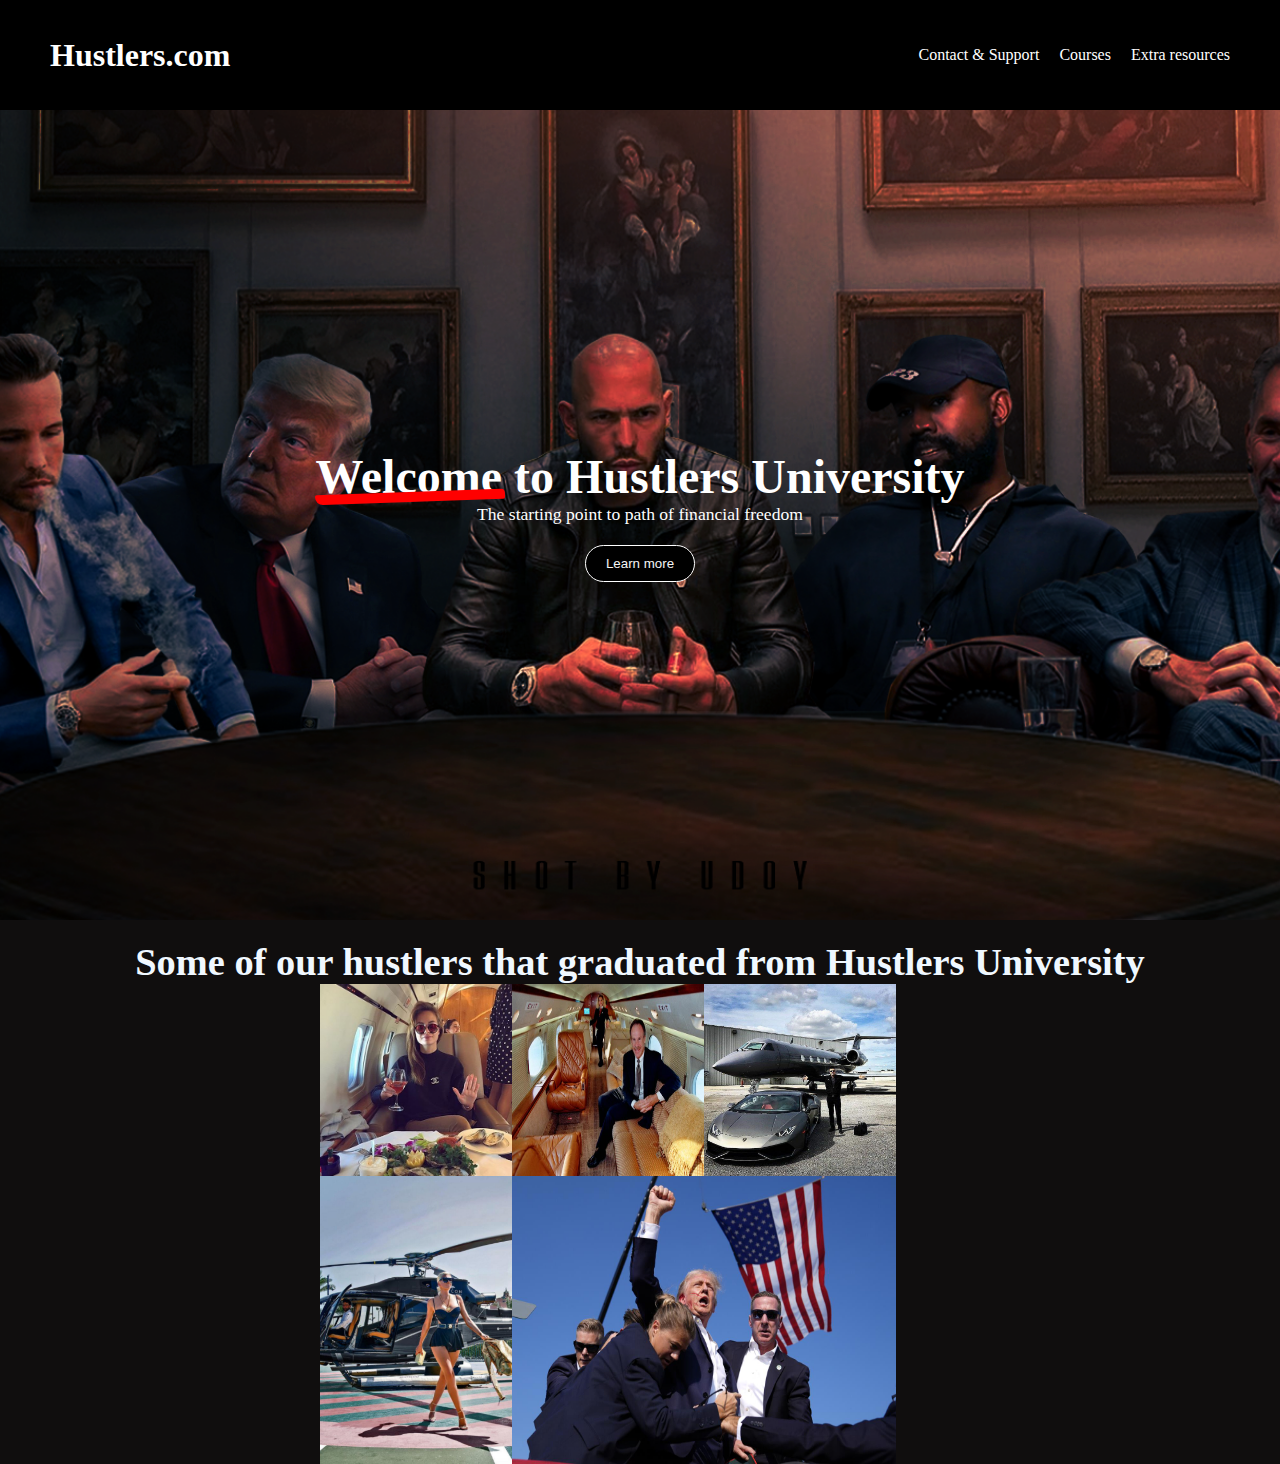
<file: index.html>
<!DOCTYPE html>
<html lang="en">
  <head>
    <meta charset="UTF-8" />
    <meta name="viewport" content="width=device-width, initial-scale=1.0" />
    <link rel="stylesheet" href="styles.css" />
    <link rel="icon" href="img/favicon.png" />
    <title>Hustlers University</title>
  </head>
  <body id="kurser">
    <div id="" class="dialogbackground"></div>
    <main id="kurser">
      <dialog>
        <button id="closeD">X</button>
        <h1>
          Currently <span style="text-decoration: underline">10%</span> of every
          couse with code
          <span style="color: red">ZIGMA</span>
        </h1>
      </dialog>
      <nav class="navigation">
        <h1>Hustlers.com</h1>
        <ul>
          <li><a href="pages/kontakt.html">Contact & Support</a></li>
          <li><a href="pages/kurser.html">Courses</a></li>
          <li><a href="pages/extraRs.html">Extra resources</a></li>
        </ul>
      </nav>
      <section id="hero">
        <h1>
          Welcome to
          <span>
            Hustlers
            <div id="underline"></div>
          </span>
          University
        </h1>
        <p>The starting point to path of financial freedom</p>
        <a href="pages/kontakt.html"><button>Learn more</button></a>
      </section>
      <section id="imageGallery">
        <h1>Some of our hustlers that graduated from Hustlers University</h1>
        <div id="imagecontainer">
          <img src="/img/gal1.jpg" />
          <img src="/img/gal2.jpg" />
          <img src="/img/gal3.jpg" />
          <img src="/img/gal5.jpg" />
          <img src="/img/trump.jpg" id="jet" />
        </div>
      </section>
    </main>

    <script src="script.js"></script>
  </body>
</html>
</file>
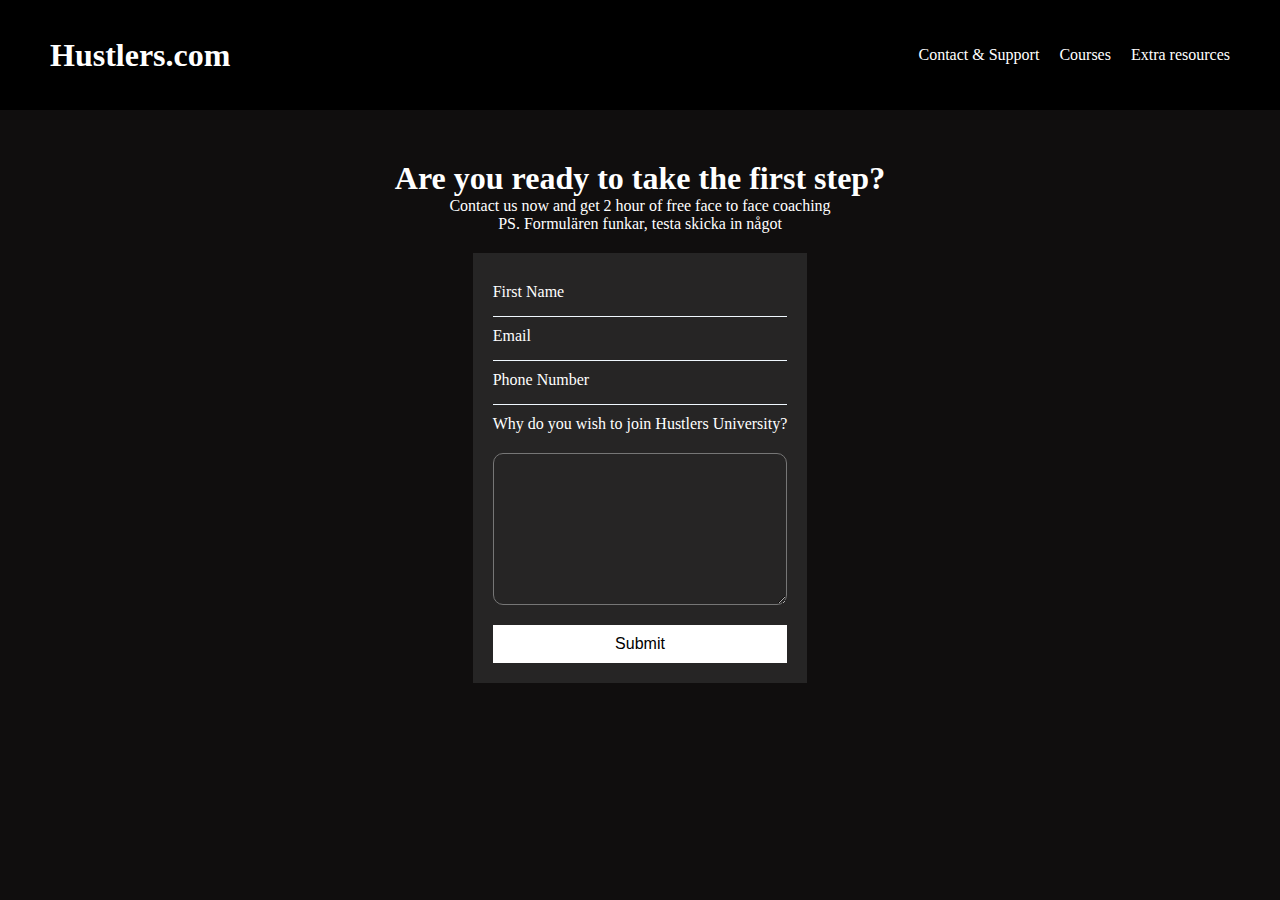
<file: pages/kontakt.html>
<!DOCTYPE html>
<html lang="en">
  <head>
    <meta charset="UTF-8" />
    <meta name="viewport" content="width=device-width, initial-scale=1.0" />
    <link rel="stylesheet" href="../styles.css" />
    <link rel="icon" href="/img/favicon.png" />
    <link rel="preconnect" href="https://fonts.googleapis.com" />
    <link rel="preconnect" href="https://fonts.gstatic.com" crossorigin />
    <link
      href="https://fonts.googleapis.com/css2?family=Reddit+Sans+Condensed:wght@200..900&display=swap"
      rel="stylesheet"
    />
    <title>Hustlers University</title>
  </head>
  <body>
    <main>
      <nav class="navigation">
        <a href="../index.html"><h1>Hustlers.com</h1></a>
        <ul>
          <li><a href="/pages/kontakt.html">Contact & Support</a></li>
          <li><a href="/pages/kurser.html">Courses</a></li>
          <li><a href="/pages/extraRs.html">Extra resources</a></li>
        </ul>
      </nav>
      <section id="contact">
        <h1>Are you ready to take the first step?</h1>
        <p>Contact us now and get 2 hour of free face to face coaching</p>
        <p>PS. Formulären funkar, testa skicka in något</p>
        <form id="contactForm" onsubmit="sendEmail(); return false;">
          <div class="fieldset">
            <label for="first-Name">First Name</label>
            <input type="text" id="first-Name" />
          </div>
          <div class="fieldset">
            <label for="email">Email</label>
            <input type="email" id="email" />
          </div>
          <div class="fieldset">
            <label for="phone">Phone Number</label>
            <input type="tel" id="phone" />
          </div>
          <div class="fieldset">
            <label for="textfield"
              >Why do you wish to join Hustlers University?</label
            >
            <textarea id="textfield" rows="10"></textarea>
          </div>
          <button type="submit">Submit</button>
        </form>
      </section>
    </main>
    <script src="https://smtpjs.com/v3/smtp.js"></script>
    <script>
      function sendEmail() {
Email.send({
                Host : "smtp.elasticemail.com",
                Username : "07mandao@skola.boras.se",
                Password : "",
                To : '07mandao@skola.boras.se',
                From : "07mandao@skola.boras.se",
                Subject : "This is the subject",
                Body : "Namn: " + document.getElementById("first-Name").value
                            + "<br> E-post: " + document.getElementById("email").value
                            + "<br> Mobilnummer: " + document.getElementById("phone").value
                            + "<br> Meddelande: " + document.getElementById("textfield").value
            }).then(
                message => alert(message)
            ).catch(
                error => alert("Ett fel inträffade: " + error)
            );
      }
    </script>
  </body>
</html>
</file>
<file: styles.css>
@import url("https://fonts.googleapis.com/css2?family=Reddit+Sans+Condensed:wght@200..900&display=swap");

* {
  margin: 0;
  padding: 0;
}

/*index.html styles*/
dialog {
  position: absolute;
  left: 0;
  right: 0;
  margin: auto;
  top: 40%;
  z-index: 999;
  height: 100px;
  padding: 20px;
  border-radius: 15px;
  background-color: wheat;
}

#imagecontainer {
  display: grid;
  grid-template-columns: 30% 30% 30%;
  grid-template-rows: repeat(3, 1fr);
  height: 50vh;
  width: 50vw;
}

#imagecontainer img {
  width: 100%;
  height: 100%;
}

img#jet {
  grid-column: 2 / 4;
}
#dialogBg {
  position: absolute;
  background-color: black;
  opacity: 0.5;
  height: 10000px;
  width: 100vw;
  padding: 0;
  margin: 0;
}

#imageGallery {
  display: flex;
  justify-content: center;
  align-items: center;
  padding: 20px 0;
  flex-direction: column;
  color: aliceblue;
  font-size: 1.2rem;
}
#hero {
  background-image: url(./img/heroImg.png);
  background-size: cover;
  height: 90vh;
  background-position: 50%;
  color: white;
  display: flex;
  flex-direction: column;
  justify-content: center;
  align-items: center;
}

.navigation {
  display: flex;
  justify-content: space-between;
  padding: 10px 50px;
  align-items: center;
  background-color: black;
  color: white;
  height: 10vh;
}

.navigation ul {
  list-style: none;
  display: flex;
  gap: 20px;
  cursor: pointer;
}

#hero button:hover {
  background-color: white;
  color: black;
  transform: scale(1.1);
}

.navigation h1 {
  cursor: pointer;
}

.navigation ul a,
.navigation a {
  text-decoration: none;
  color: white;
  transition: 0.3s;
}

.navigation ul a:hover {
  border-bottom: 2px solid red;
  border-radius: 10px;
}

#hero h1 {
  font-size: 3rem;
}
#hero p {
  font-size: 1.1rem;
}

#hero span {
  position: relative;
}

#underline {
  position: absolute;
  height: 10px;
  width: 190px;
  bottom: 1px;
  transform: rotate(-2deg);
  border-radius: 5px 10px 5px 20px;
  background-color: red;
}

#hero button {
  margin-top: 20px;
  padding: 10px 20px;
  border-radius: 20px;
  border: 1px solid white;
  background-color: black;
  color: whitesmoke;
  font-weight: 200;
  transition: 0.2s;
}

/* Courses styles */

#courses {
  color: white;
  display: flex;
  flex-direction: column;
  justify-content: center;
  align-items: center;
  background-color: rgb(16, 14, 14);
}

.card {
  width: 200px;
  padding: 10px;
  background-color: rgb(56, 55, 55);
  border-radius: 15px;
  transition: 0.2s;
}

.card:hover {
  transform: translate(0, -5px);
}
.card img {
  width: 100%;
  height: 125px;
  border-radius: 15px;
  border: 1px solid black;
}

.card h1 {
  font-size: 18px;
}

.card p {
  font-size: 14px;
  margin-bottom: 10px;
}

#course-container {
  margin-top: 20px;
  display: flex;
  flex-wrap: wrap;
  justify-content: center;
  gap: 20px;
  margin-bottom: 100px;
}

#whytoJoin {
  padding: 20px;
  display: flex;
  justify-content: space-between;
  color: aliceblue;
  margin: 30px 0;
  background-color: rgb(16, 14, 14);
}

#whytoJoin ul {
  list-style: none;
}

#whytoJoin div {
  width: 50%;
}

#whytoJoin img {
  margin-left: 100px;
  height: 300px;
}

.text p {
  color: rgb(193, 197, 203);
}

#whytoJoin li {
  margin-top: 20px;
}
body {
  background-color: rgb(16, 14, 14);
}

/*Contact styles*/
.fieldset {
  display: flex;
  flex-direction: column;
}

input {
  color: white;
}

.fieldset label {
  margin-top: 10px;
}

.fieldset input {
  border: none;
  background-color: rgb(38, 37, 37);
  border-bottom: 1px solid aliceblue;
}

.fieldset textarea {
  background-color: rgb(38, 37, 37);
  border-radius: 10px;
  margin: 20px 0;
  color: white;
}

form button {
  width: 100%;
  padding: 10px;
  border: none;
  background-color: white;
  font-size: medium;
}
form {
  margin-top: 20px;
  padding: 20px;
  background-color: rgb(38, 37, 37);
  color: white;
}

#contact {
  margin: 50px 0;
  color: white;
  display: flex;
  flex-direction: column;
  justify-content: center;
  align-items: center;
  background-color: rgb(16, 14, 14);
}

#contact h1 {
  font-size: 2rem;
}

/* Thank you page */
#thankyouimg {
  background-image: url(./img/buggati.webp);
  height: 100vh;
  background-size: cover;
  opacity: 0.6;
  display: flex;
  justify-content: center;
  align-items: center;
  flex-direction: column;
  font-size: 2rem;
  color: white;
  text-decoration: underline;
}
</file>
